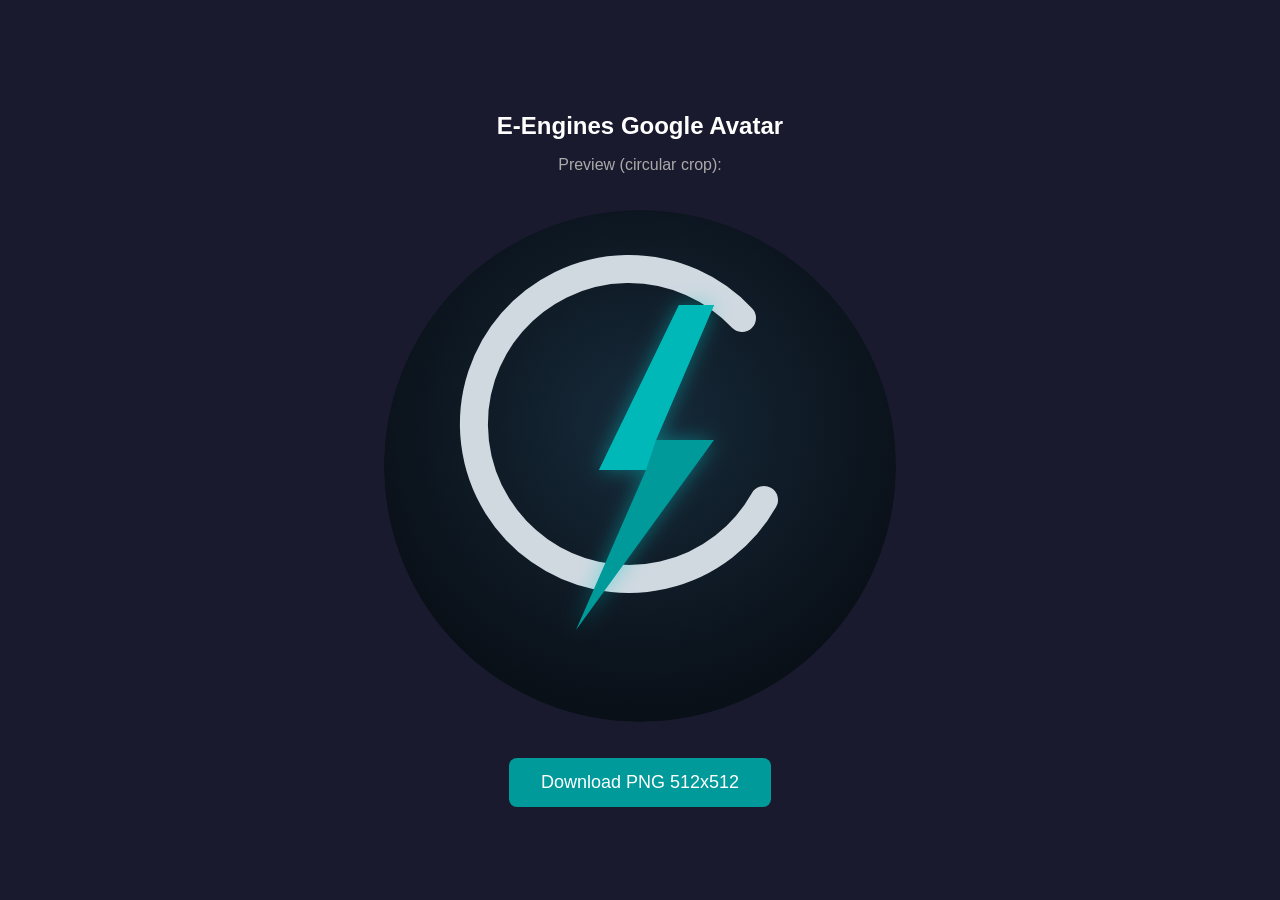
<file: avatar-download.html>
<!DOCTYPE html>
<html>
<head>
  <meta charset="utf-8">
  <title>Download Google Avatar</title>
  <style>
    body { background: #1a1a2e; display: flex; flex-direction: column; align-items: center; justify-content: center; min-height: 100vh; margin: 0; font-family: Arial, sans-serif; color: #fff; }
    img, canvas { border-radius: 50%; margin: 20px; }
    h2 { margin-bottom: 0; }
    p { color: #aaa; }
    button { background: #009A9A; color: #fff; border: none; padding: 14px 32px; font-size: 18px; border-radius: 8px; cursor: pointer; margin-top: 16px; }
    button:hover { background: #00b8b8; }
  </style>
</head>
<body>
  <h2>E-Engines Google Avatar</h2>
  <p>Preview (circular crop):</p>
  <canvas id="canvas" width="512" height="512"></canvas>
  <button onclick="download()">Download PNG 512x512</button>

  <script>
    const canvas = document.getElementById('canvas');
    const ctx = canvas.getContext('2d');
    const img = new Image();
    img.onload = function() {
      ctx.drawImage(img, 0, 0, 512, 512);
    };
    img.src = 'google-avatar.svg';

    function download() {
      const link = document.createElement('a');
      link.download = 'e-engines-avatar-512.png';
      link.href = canvas.toDataURL('image/png');
      link.click();
    }
  </script>
</body>
</html>
</file>
